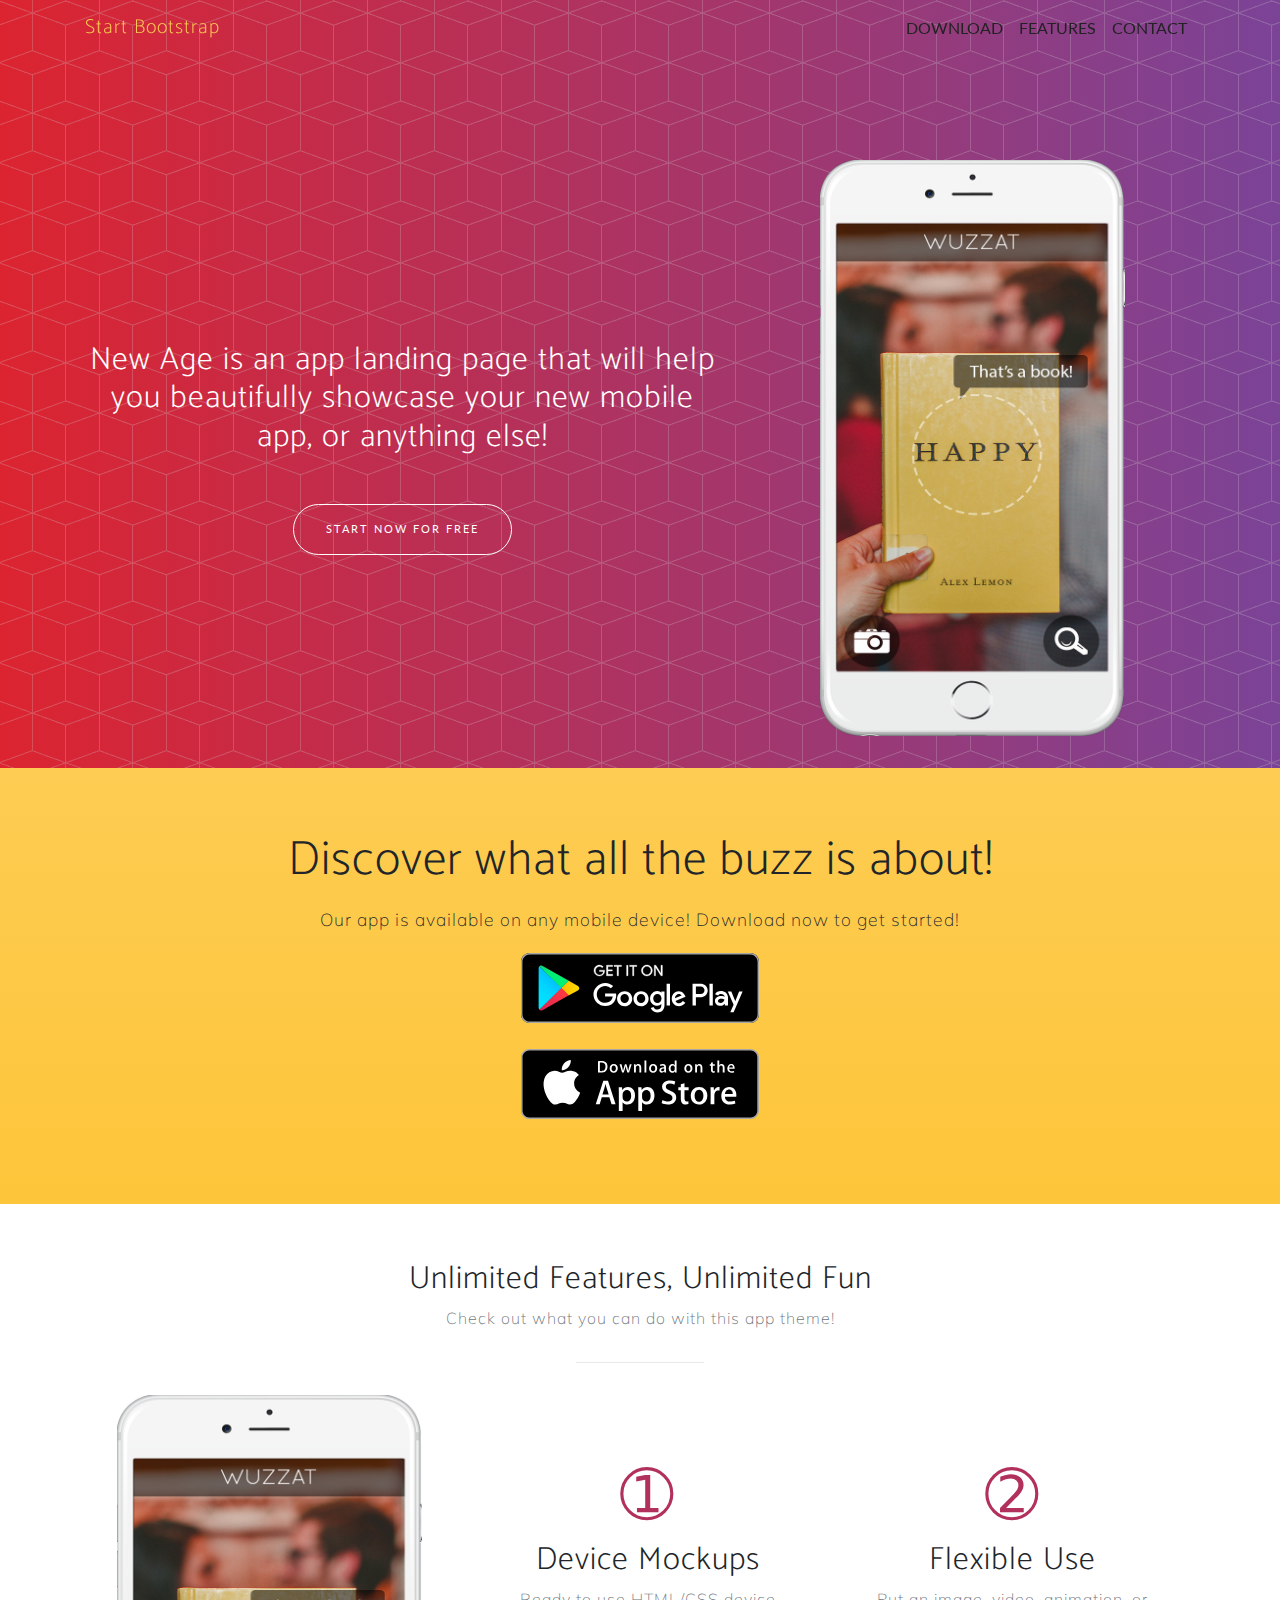
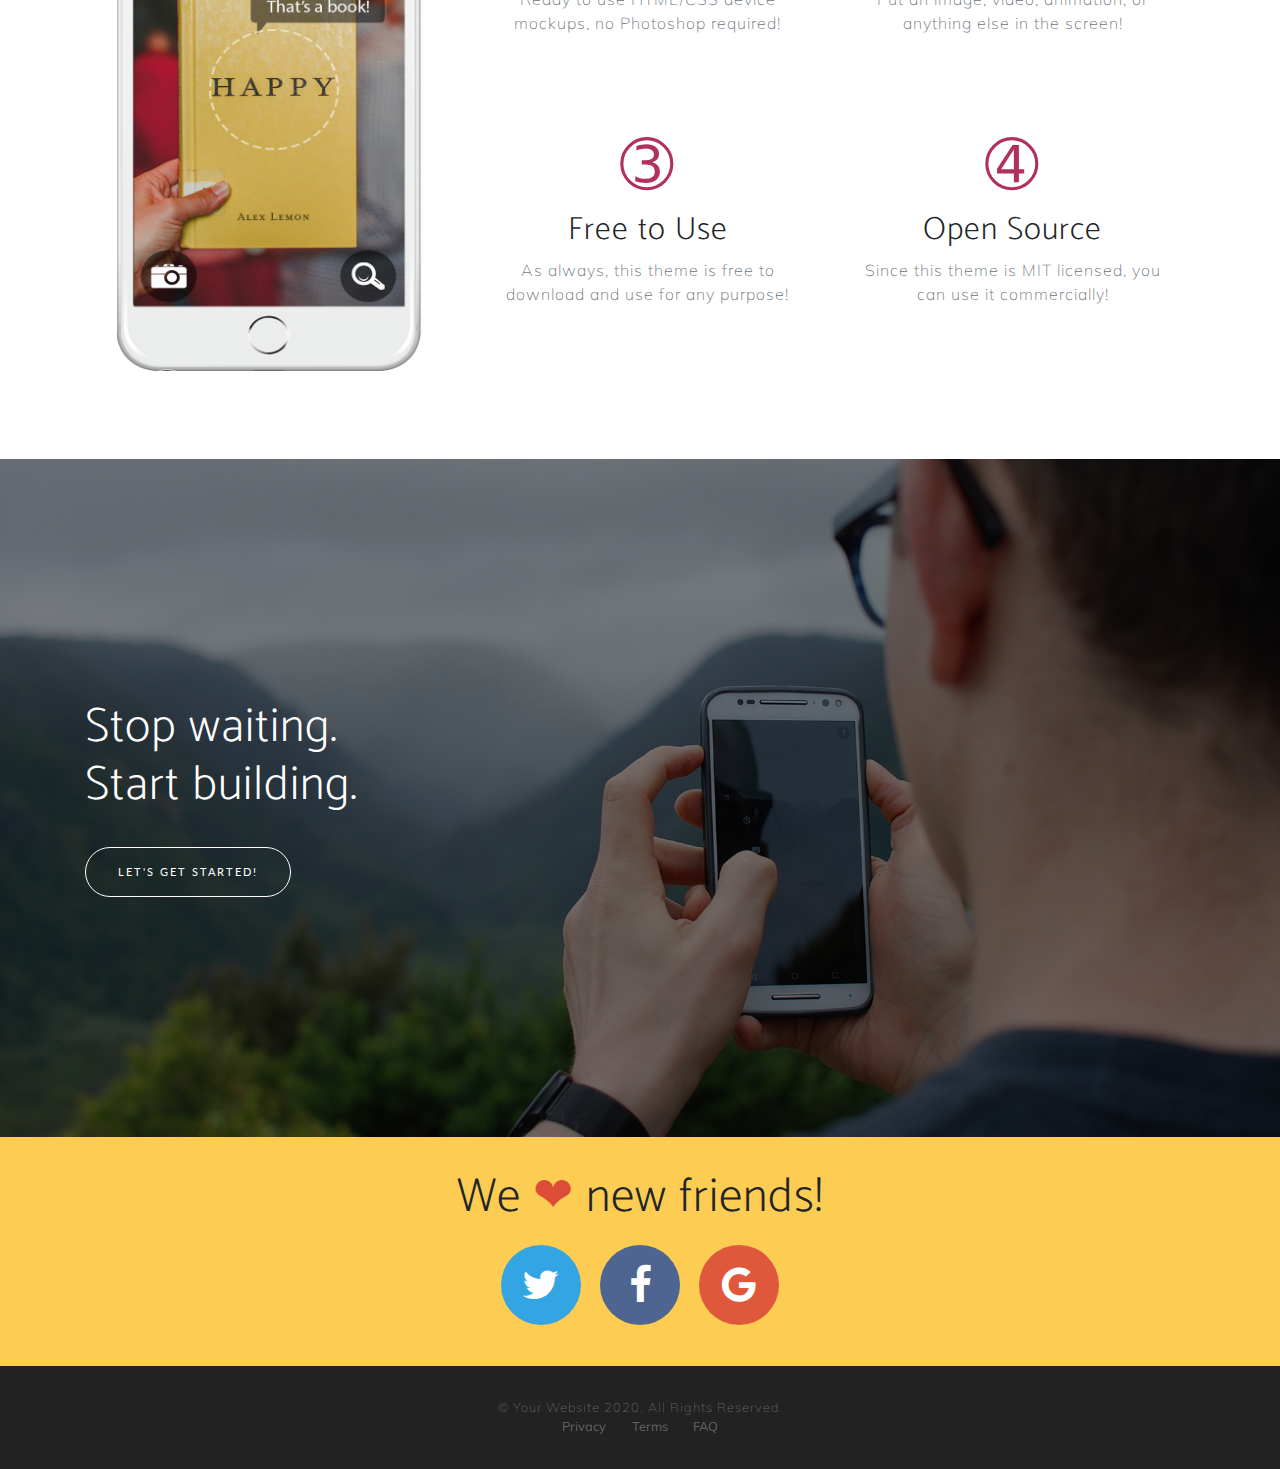
<file: index.html>
<!DOCTYPE html>
<html lang="en">

<head>
    <!-- Required meta tags -->
    <meta charset="UTF-8">
    <meta name="viewport" content="width=device-width, initial-scale=1.0, shrink-to-fit=no">

    <!-- Bootstrap CSS -->
    <link rel="stylesheet" href="https://stackpath.bootstrapcdn.com/bootstrap/4.3.1/css/bootstrap.min.css"
        integrity="sha384-ggOyR0iXCbMQv3Xipma34MD+dH/1fQ784/j6cY/iJTQUOhcWr7x9JvoRxT2MZw1T" crossorigin="anonymous">
    <link rel="preconnect" href="https://fonts.gstatic.com">
    <link href="https://fonts.googleapis.com/css?family=Catamaran:100,200,300,400,500,600,700,800,900" rel="stylesheet">
    <link href="https://fonts.googleapis.com/css?family=Lato" rel="stylesheet">
    <link href="https://fonts.googleapis.com/css?family=Mulish" rel="stylesheet">
    <link rel="stylesheet" href="./css/font-awesome-4.7.0/css/font-awesome.min.css">

    <link rel="stylesheet" href="./css/styles.css">
    <title>Title</title>
</head>

<body id="page-top">
    <!-- Navbar -->

    <nav class="navbar navbar-expand-lg navbar-light fixed-top" id="navbar">
        <div class="container">
            <a class="navbar-brand" href="#page-top">Start Bootstrap</a>
            <button class="navbar-toggler navbar-toggler-right" type="button" data-toggle="collapse" data-target="#mainMenu"
                aria-controls="mainMenu" aria-expanded="false" aria-label="Toggle navigation">
                Menu
                <i class="fa fa-bars"></i>
                <!-- <span class="navbar-toggler-icon"></span> -->
            </button>
            <div class="collapse navbar-collapse" id="mainMenu">
                <div class="navbar-nav ml-auto">
                    <a class="nav-item nav-link" href="#download">DOWNLOAD</a>
                    <a class="nav-item nav-link" href="#features">FEATURES</a>
                    <a class="nav-item nav-link" href="#contact">CONTACT</a>
                </div>
            </div>
        </div>
    </nav>

    <header class="mainHeader">
        <div class="container h-100">
            <div class="row h-100">
                <div class="col-lg-7 my-auto text-center">
                    <div class="header-content mx-auto">
                        <h1 class="mb-5">
                            New Age is an app landing page that will help you beautifully showcase your new mobile app,
                            or anything else!
                        </h1>
                        <a href="#download" class="btn btn-outline">
                            START NOW FOR FREE
                        </a>
                    </div>
                </div>
                <div class="col-lg-5 my-auto text-center">
                    <div class="placeholder">
                        <img src="./img/mobilephone.png" alt="phone">
                    </div>
                </div>
            </div>
        </div>
    </header>

    <section class="download bg-primary text-center" id="download">
        <div class="container">
            <div class="row">
                <div class="col-lg-8 mx-auto">
                    <h2 class="section-heading">Discover what all the buzz is about!</h2>
                    <p>Our app is available on any mobile device! Download now to get started!</p>
                    <div class="badges">
                        <a class="badge-link" href="https://play.google.com"><img src="./img/google-play-badge.svg" alt="google"></a>
                        <a class="badge-link" href="https://apps.apple.com/"><img src="./img/app-store-badge.svg" alt="apple"></a>
                    </div>
                </div>
            </div>
        </div>
    </section>

    <section class="features" id="features">
        <div class="container">
            <div class="section-heading text-center">
                <h2>Unlimited Features, Unlimited Fun</h2>
                <p class="text-muted">Check out what you can do with this app theme!</p>
                <hr>
            </div>
            <div class="row">
                <div class="col-lg-4 my-auto text-center">
                    <div class="placeholder">
                        <img src="./img/mobilephone.png" alt="phone">
                    </div>
                </div>

                <div class="col-lg-8 my-auto">
                    <div class="container-fluid">
                        <div class="row">
                            <div class="col-lg-6">
                                <div class="feature-item">
                                    <p class="icon">&#10112;</p>
                                    <h3>Device Mockups</h3>
                                    <p class="text-muted">Ready to use HTML/CSS device mockups, no Photoshop required!
                                    </p>
                                </div>
                            </div>
                            <div class="col-lg-6">
                                <div class="feature-item">
                                    <p class="icon">&#10113;</p>
                                    <h3>Flexible Use</h3>
                                    <p class="text-muted">Put an image, video, animation, or anything else in the
                                        screen!</p>
                                </div>
                            </div>
                        </div>
                        <div class="row">
                            <div class="col-lg-6">
                                <div class="feature-item">
                                    <p class="icon">&#10114;</p>
                                    <h3>Free to Use</h3>
                                    <p class="text-muted text-center">As always, this theme is free to download and use for any
                                        purpose!</p>
                                </div>
                            </div>
                            <div class="col-lg-6">
                                <div class="feature-item">
                                    <p class="icon">&#10115;</p>
                                    <h3>Open Source</h3>
                                    <p class="text-muted">Since this theme is MIT licensed, you can use it commercially!
                                    </p>
                                </div>
                            </div>
                        </div>
                    </div>
                </div>
            </div>
        </div>
    </section>

    <!-- Call to action - cta -->

    <section class="cta">
        <div class="cta-content">
            <div class="container">
                <h2>Stop waiting.<br>Start building.</h2>
                <a href="#contact" class="btn btn-outline btn-xl">LET'S GET STARTED!</a>
            </div>
        </div>
        <div class="overlay"></div>
    </section>

    <!-- Contact -->

    <section class="contact" id="contact">
        <div class="container">
            <div class="col">
                <div class="row">
                    <h2>We <span>&#10084;</span> new friends!</h2>
                </div>
                <div class="row">
                    <a class="twitterButton" data-toggle="tooltip" data-placement="top" title="Twitter" href="https://twitter.com"><i class="fa fa-twitter"></i></a>
                    <a class="facebookButton" data-toggle="tooltip" data-placement="top" title="Facebook" href="https://facebook.com"><i class="fa fa-facebook-f"></i></a>
                    <a class="googleButton" data-toggle="tooltip" data-placement="top" title="Google" href="https://google.com"><i class="fa fa-google"></i></a>
                </div>
            </div>
        </div>
    </section>


    <!-- Footer -->

    <footer>
        <div class="container">
            <div class="col">
                <div class="row">
                    <p>&copy; Your Website 2020. All Rights Reserved.</p>
                </div>
                <div class="row">
                    <a href="" data-toggle="modal" data-target="#privacyModal">Privacy</a>
                    <a href="" data-toggle="modal" data-target="#termsModal">Terms</a>
                    <a href="" data-toggle="modal" data-target="#faqModal">FAQ</a>
                </div>
            </div>
        </div>
        </footer>


<!-- Modal - Privacy -->
<div class="modal fade" id="privacyModal" tabindex="-1" role="dialog" aria-labelledby="exampleModalLabel" aria-hidden="true">
    <div class="modal-dialog" role="document">
      <div class="modal-content">
        <div class="modal-header">
          <h5 class="modal-title">Privacy</h5>
        </div>
        <div class="modal-body">
          <p>Lorem ipsum dolor sit amet, consectetur adipisicing elit. Nobis repellat dolorum quas dolore enim corporis, sed illo accusamus tempora commodi possimus, nulla temporibus necessitatibus voluptate rem perspiciatis soluta velit voluptatibus.</p>
        </div>
      </div>
    </div>
  </div>


<!-- Modal - Terms-->
<div class="modal fade" id="termsModal" tabindex="-1" role="dialog" aria-labelledby="exampleModalLabel" aria-hidden="true">
    <div class="modal-dialog" role="document">
      <div class="modal-content">
        <div class="modal-header">
          <h5 class="modal-title">Terms</h5>
        </div>
        <div class="modal-body">
          <p>Lorem ipsum dolor sit amet, consectetur adipisicing elit. Nobis repellat dolorum quas dolore enim corporis, sed illo accusamus tempora commodi possimus, nulla temporibus necessitatibus voluptate rem perspiciatis soluta velit voluptatibus.</p>
        </div>
      </div>
    </div>
  </div>

<!-- Modal - FAQ -->
<div class="modal fade" id="faqModal" tabindex="-1" role="dialog" aria-labelledby="exampleModalLabel" aria-hidden="true">
    <div class="modal-dialog" role="document">
      <div class="modal-content">
        <div class="modal-header">
          <h5 class="modal-title">FAQ</h5>
        </div>
        <div class="modal-body">
          <p>Lorem ipsum dolor sit amet, consectetur adipisicing elit. Nobis repellat dolorum quas dolore enim corporis, sed illo accusamus tempora commodi possimus, nulla temporibus necessitatibus voluptate rem perspiciatis soluta velit voluptatibus.</p>
        </div>
      </div>
    </div>
  </div>




    <!-- Optional JavaScript -->
    <!-- jQuery first, then Popper.js, then Bootstrap JS -->
    <script src="https://code.jquery.com/jquery-3.3.1.slim.min.js"
        integrity="sha384-q8i/X+965DzO0rT7abK41JStQIAqVgRVzpbzo5smXKp4YfRvH+8abtTE1Pi6jizo"
        crossorigin="anonymous"></script>
    <script src="https://cdnjs.cloudflare.com/ajax/libs/popper.js/1.14.7/umd/popper.min.js"
        integrity="sha384-UO2eT0CpHqdSJQ6hJty5KVphtPhzWj9WO1clHTMGa3JDZwrnQq4sF86dIHNDz0W1"
        crossorigin="anonymous"></script>
    <script src="https://stackpath.bootstrapcdn.com/bootstrap/4.3.1/js/bootstrap.min.js"
        integrity="sha384-JjSmVgyd0p3pXB1rRibZUAYoIIy6OrQ6VrjIEaFf/nJGzIxFDsf4x0xIM+B07jRM"
        crossorigin="anonymous"></script>
        <script src="./js/script.js"></script>

</body>

</html>
</file>
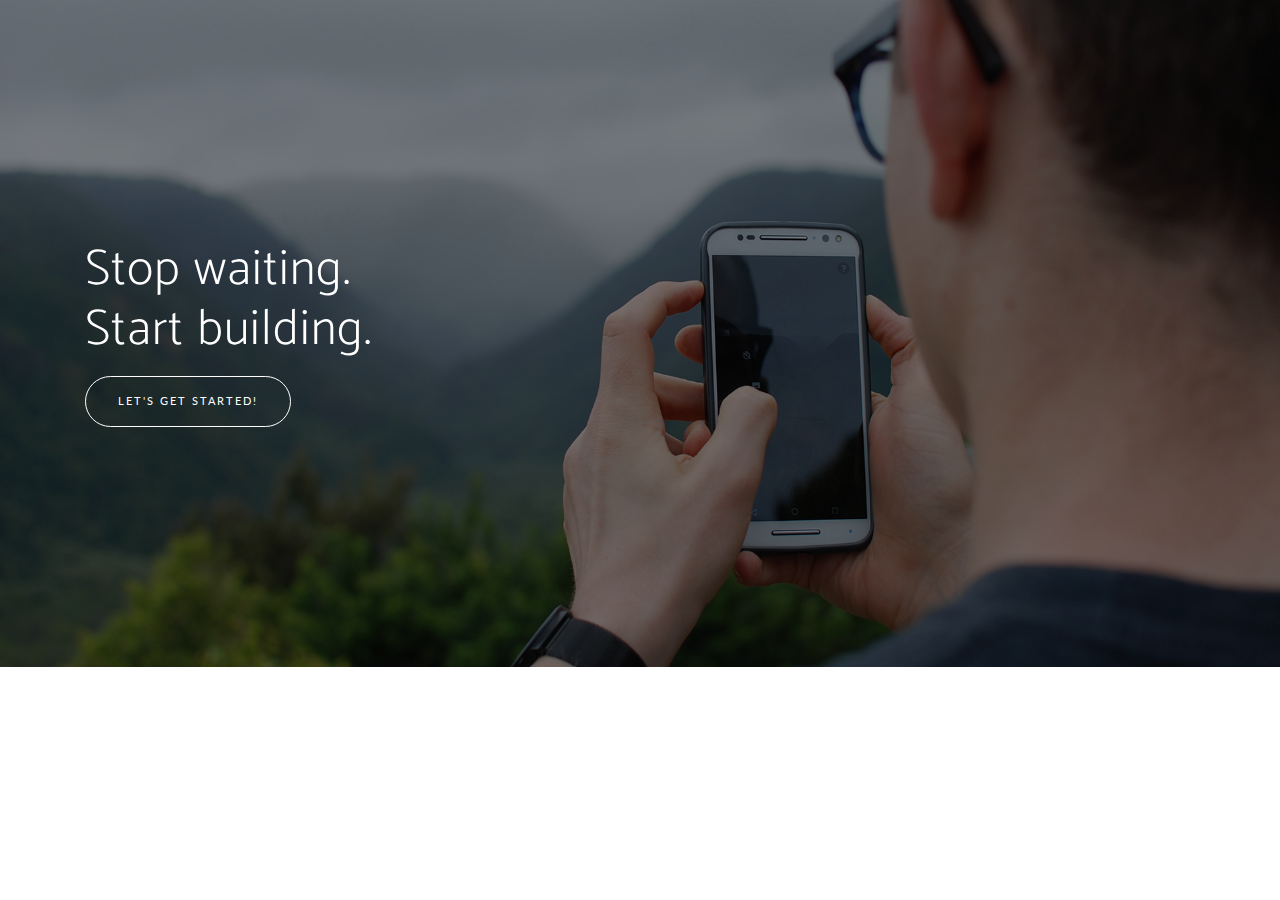
<file: test.html>
<!DOCTYPE html>
<html lang="en">

<head>
    <!-- Required meta tags -->
    <meta charset="UTF-8">
    <meta name="viewport" content="width=device-width, initial-scale=1.0, shrink-to-fit=no">

    <!-- Bootstrap CSS -->
    <link rel="stylesheet" href="https://stackpath.bootstrapcdn.com/bootstrap/4.3.1/css/bootstrap.min.css"
        integrity="sha384-ggOyR0iXCbMQv3Xipma34MD+dH/1fQ784/j6cY/iJTQUOhcWr7x9JvoRxT2MZw1T" crossorigin="anonymous">
    <link rel="preconnect" href="https://fonts.gstatic.com">
    <link href="https://fonts.googleapis.com/css?family=Catamaran:100,200,300,400,500,600,700,800,900" rel="stylesheet">
    <link href="https://fonts.googleapis.com/css?family=Lato" rel="stylesheet">
    <link href="https://fonts.googleapis.com/css?family=Lato" rel="stylesheet">
    <link href="https://fonts.googleapis.com/css?family=Mulish" rel="stylesheet">
    <link rel="stylesheet" href="./css/font-awesome-4.7.0/css/font-awesome.min.css">

    <link rel="stylesheet" href="./css/test.css">
    <title>Test</title>
</head>

<body>

    <section class="cta">
        <div class="cta-content">
            <div class="container">
                <h2>Stop waiting.<br>
                Start building.</h2>
                <a href="#contact" class="btn btn-outline btn-xl">LET'S GET STARTED!</a>
            </div>
        </div>
        <div class="overlay"></div>
    </section>




    <!-- Optional JavaScript -->
    <!-- jQuery first, then Popper.js, then Bootstrap JS -->
    <script src="https://code.jquery.com/jquery-3.3.1.slim.min.js"
        integrity="sha384-q8i/X+965DzO0rT7abK41JStQIAqVgRVzpbzo5smXKp4YfRvH+8abtTE1Pi6jizo"
        crossorigin="anonymous"></script>
    <script src="https://cdnjs.cloudflare.com/ajax/libs/popper.js/1.14.7/umd/popper.min.js"
        integrity="sha384-UO2eT0CpHqdSJQ6hJty5KVphtPhzWj9WO1clHTMGa3JDZwrnQq4sF86dIHNDz0W1"
        crossorigin="anonymous"></script>
    <script src="https://stackpath.bootstrapcdn.com/bootstrap/4.3.1/js/bootstrap.min.js"
        integrity="sha384-JjSmVgyd0p3pXB1rRibZUAYoIIy6OrQ6VrjIEaFf/nJGzIxFDsf4x0xIM+B07jRM"
        crossorigin="anonymous"></script>

</body>

</html>
</file>
<file: css/styles.css>
/*
font-family: 'Catamaran', Helvetica, Arial, sans-serif;
font-family: 'Lato', Helvetica, Arial, sans-serif;
font-family: 'Mulish', Helvetica, Arial, sans-serif;
*/

html {
  font-size: 16px;
}

body {
  margin: 0;
}

* {
  box-sizing: border-box;
}

.bg-primary {
  background: #fdcc52;
  background: linear-gradient(#fdcc52, #fdc539);
}

h1, h2, h3 {
  font-family: 'Catamaran', 'Helvetica', 'Arial', 'sans-serif';
  font-weight: 200;
  letter-spacing: 1px;
}

p {
  font-family: 'Mulish', 'Helvetica', 'Arial', 'sans-serif';
  font-weight: 200;
  letter-spacing: 1px;
}

hr {
  max-width: 8rem;
  margin: 2rem auto 0;
  border-width: 1px;
  border-color: rgba(34, 34, 34, 0.1);
}

.navbar .navbar-brand {
  color: #fdcc52;
  font-family: 'Catamaran', 'Helvetica', 'Arial', 'sans-serif';
  font-weight: 100;
  letter-spacing: 1px;
  font-size: 1.25rem;
}

.navbar .navbar-brand:hover {
  color: #fff;
  transition: all .3s;
}

.bg-light .navbar-brand {
  color: #222;
}

.bg-light .navbar-brand:hover {
  color: #fdcc52;
  transition: all .3s;
}

.navbar .navbar-toggler {
  color: #000;
  font-size: .8rem;
  padding: 8px 10px;
}

.navbar .navbar-nav .nav-item {
  font-family: 'Lato', Helvetica, Arial, sans-serif;
  color: #222;
}

.navbar .navbar-nav .nav-item:hover {
  color: #fff;
  transition: all .3s;
}

.bg-light .navbar-nav .nav-item:hover {
  color: #fdcc52;
  transition: all .3s;
}

.navbar-nav {
  font-size: 1rem;
}

header.mainHeader {
  background: url(../img/bg-pattern.png), linear-gradient(to left, #7b4397, #dc2430);
  padding-top: 8rem;
}

.mainHeader {
  font-family: 'Catamaran', 'Helvetica', 'Arial', 'sans-serif';
  color: #fff;
}

.mainHeader h1 {
  font-size: 2rem;
}

.btn {
  border-radius: 10rem;
  font-family: 'Lato', Helvetica, Arial, sans-serif;
  font-size: 0.7rem;
  padding: 1rem 2rem;
  letter-spacing: 2px;
  color: #fff;
  border: 1px solid;
}

.btn:hover {
  border: 1px solid #fdcc52;
  background-color: #fdcc52;
  transition: all .3s;
}

.placeholder img {
  padding: 2rem;
  height: 40rem;
}

section.download {
  position: relative;
  padding: 4rem 0;
}

section.download h2 {
  font-size: 3rem;
  margin-bottom: 1rem;
}

section.download p {
  font-size: 1.1rem;
  margin-bottom: 1rem;
}

section.download .badges .badge-link {
  display: block;
  margin-bottom: 1rem;
}

section.download .badges .badge-link img {
  height: 5rem;
  padding: .3rem;
}

section.features {
  padding: 3.5rem 0;
}

section.features .feature-item {
  padding: 2rem 1rem;
  text-align: center;
}

section.features .feature-item h3 {
  font-size: 2rem;
}

section.features .feature-item p.icon {
  font-size: 4rem;
  margin: 0;
  color: #B2315C;
}

section.cta {
  position: relative;
  padding: 15rem 0;
  background-image: url("../img/bg-cta.jpg");
  background-position: center;
  background-size: cover;
}

section.cta .cta-content {
  position: relative;
  z-index: 1;
}

section.cta h2 {
  font-size: 3rem;
  max-width: 30rem;
  margin-top: 0;
  margin-bottom: 2rem;
  color: white;
}

section.cta .overlay {
  position: absolute;
  top: 0;
  left: 0;
  width: 100%;
  height: 100%;
  background-color: rgba(0, 0, 0, 0.5);
}

section.contact {
  padding: 2rem 0;
  justify-content: center;
  background-color: #fdcc52;
}

section.contact h2 {
  font-size: 3rem;
}

.contact span {
  font-size: 3rem;
  color: #dd4b39;
}

.contact a {
  text-align: center;
  font-size: 2.5rem;
  line-height: 5rem;
  display: block;
  width: 5rem;
  height: 5rem;
  color: white;
  border-radius: 100%;
  margin: 0.6rem;
}

.contact .row {
  justify-content: center;
}

a.twitterButton {
  background-color: rgba(29, 161, 242, .9);
}

a.twitterButton:hover {
  background-color: rgba(29, 161, 242, 1);
}

a.facebookButton {
  background-color: rgba(59, 89, 152, .9);
  transition: all .3s;
}

a.facebookButton:hover {
  background-color: rgba(59, 89, 152, 1);
  transition: all .3s;
}

a.googleButton {
  background-color: rgba(221, 75, 57, .9);
  transition: all .3s;
}

a.googleButton:hover {
  background-color: rgba(221, 75, 57, 1);
  transition: all .3s;
}

footer {
  padding: 2rem 0;
  color: rgba(255, 255, 255, 0.3);
  background-color: #222222;
}

footer .row {
  justify-content: center;
}

footer p {
  font-size: .8rem;
  margin: 0;
}

footer a {
  font-family: 'Mulish', 'Helvetica', 'Arial', 'sans-serif';
  font-size: .8rem;
  margin: 0 .8rem;
  color: rgba(255, 255, 255, 0.3);
}

footer a:hover {
  text-decoration: none;
  color: #fdcc52;
  transition: all .3s;
}

.modal-title, .modal-body {
  color: rgba(0, 0, 0, 0.5)
}
</file>
<file: css/test.css>
html {
    font-size: 16px;
  }
  
  body {
    margin: 0;
  }
  
  * {
    box-sizing: border-box;
  }
  
  .bg-primary {
    background: #fdcc52;
    background: linear-gradient(#fdcc52, #fdc539);
  }
  
  h1, h2, h3 {
    font-family: 'Catamaran', 'Helvetica', 'Arial', 'sans-serif';
    font-weight: 200;
    letter-spacing: 1px;
  }
  
  p {
    font-family: 'Mulish', 'Helvetica', 'Arial', 'sans-serif';
    font-weight: 200;
    letter-spacing: 1px;
  }
  
  hr {
    max-width: 8rem;
    margin: 2rem auto 0;
    border-width: 1px;
    border-color: rgba(34, 34, 34, 0.1);
  }
  
  h1 {
    font-size: 2rem;
  }
  
  .btn {
    border-radius: 10rem;
    font-family: 'Lato', Helvetica, Arial, sans-serif;
    font-size: 0.7rem;
    padding: 1rem 2rem;
    letter-spacing: 2px;
    color: #fff;
    border: 1px solid;
  }
  
  .btn:hover {
    border: 1px solid #fdcc52;
    background-color: #fdcc52;
    transition: all .3s;
  }
  
  section.cta {
    position: relative;
    padding: 15rem 0;
    background-image: url("../img/bg-cta.jpg");
    background-position: center;
    background-size: cover;
  }
  
  section.cta .cta-content {
    position: relative;
    z-index: 1;
  }
  
  section.cta .cta-content h2 {
    font-size: 50px;
    max-width: 450px;
    margin-top: 0;
    margin-bottom: 1rem;
    color: white;
  }
  
  section.cta .overlay {
    position: absolute;
    top: 0;
    left: 0;
    width: 100%;
    height: 100%;
    background-color: rgba(0, 0, 0, 0.5);
  }
  
  section.contact {
    padding: 2rem 0;
    justify-content: center;
    background-color: #fdcc52;
  }
</file>
